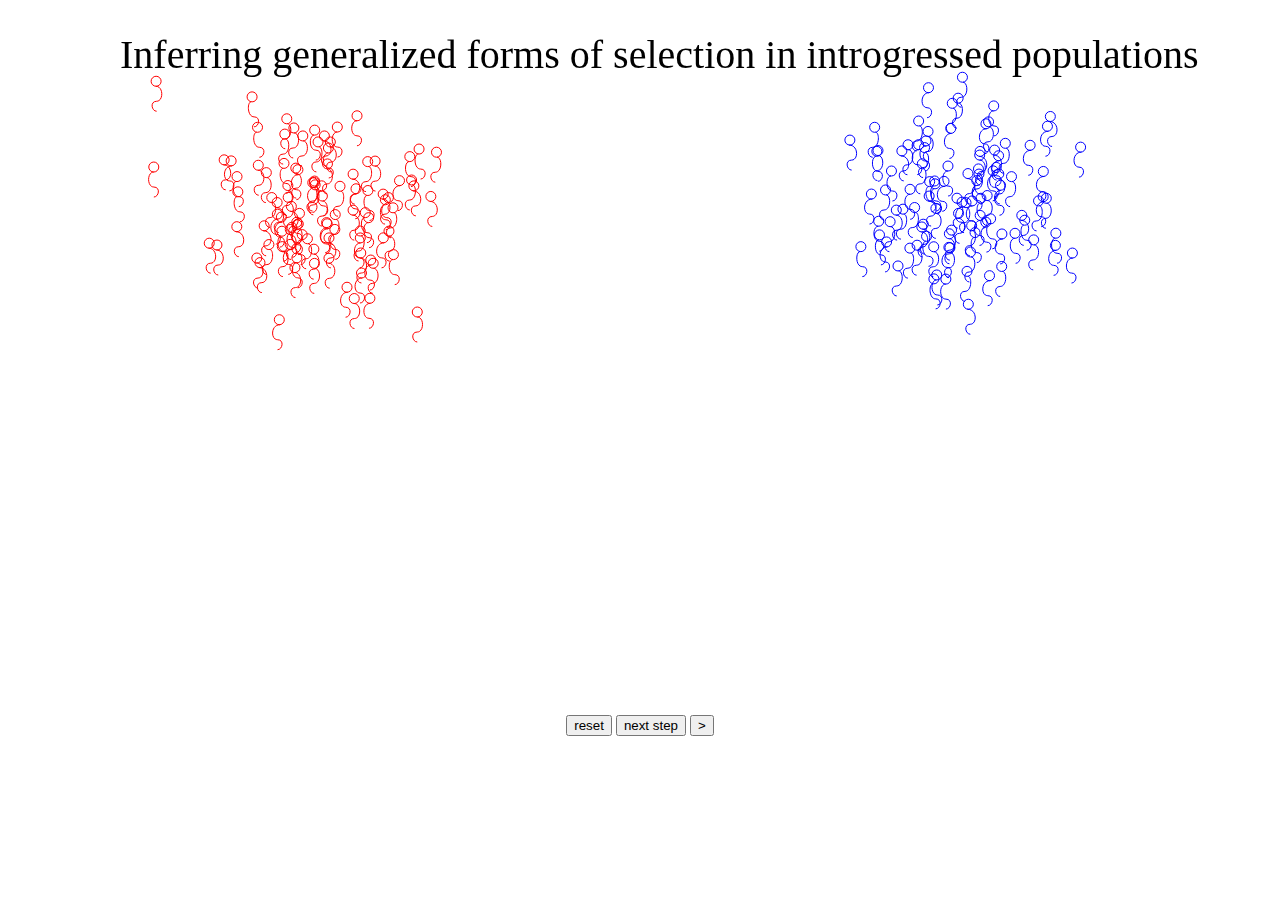
<file: index.html>
<head>
    <link rel="stylesheet" href="style.css">
</head>
<body>
    <canvas id="network_creator"></canvas>
    <div id="buttons">
        <input id="reset" type="button" value="reset" onclick="reset();" />
        <input id="nextstep" type="button" value="next step" onclick="send_to_step_2();" />
        <input id="nextpage" type="button" value=">"         onclick="window.location.href='dna_admixture.html';"  />
    </div>
    <script src="admixture_code.js"></script>
</body>
</file>
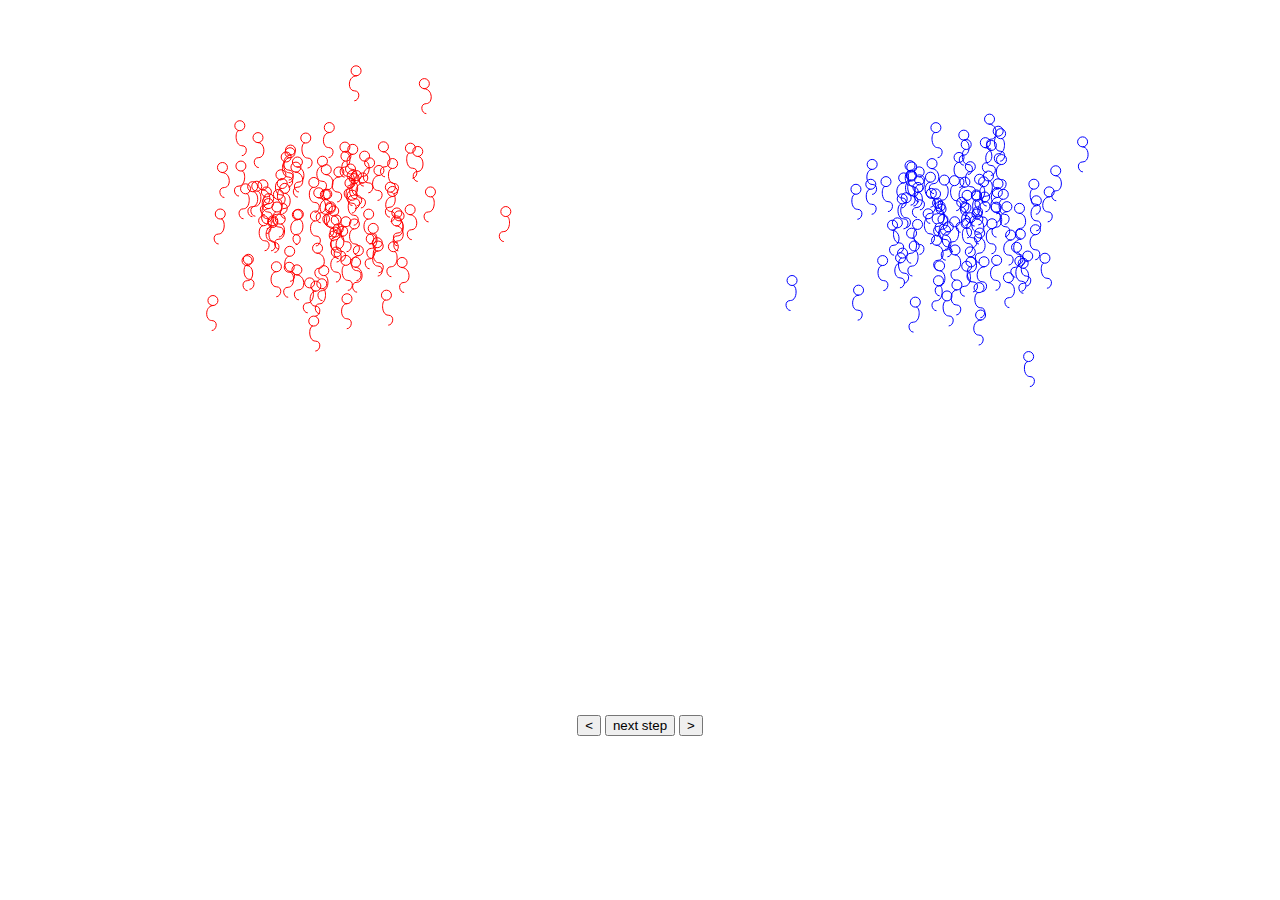
<file: base.html>
<head>
    <link rel="stylesheet" href="style.css">
</head>
<body>
    <canvas id="network_creator"></canvas>
    <div id="buttons">
        <input id="prevpage" type="button" value="<"         onclick="window.location.href='base.html';"  />
        <input id="nextstep" type="button" value="next step" onclick="send_to_step_2();" />
        <input id="nextpage" type="button" value=">"         onclick="window.location.href='base.html';"  />
    </div>
    <script src="base_code.js"></script>
</body>
</file>
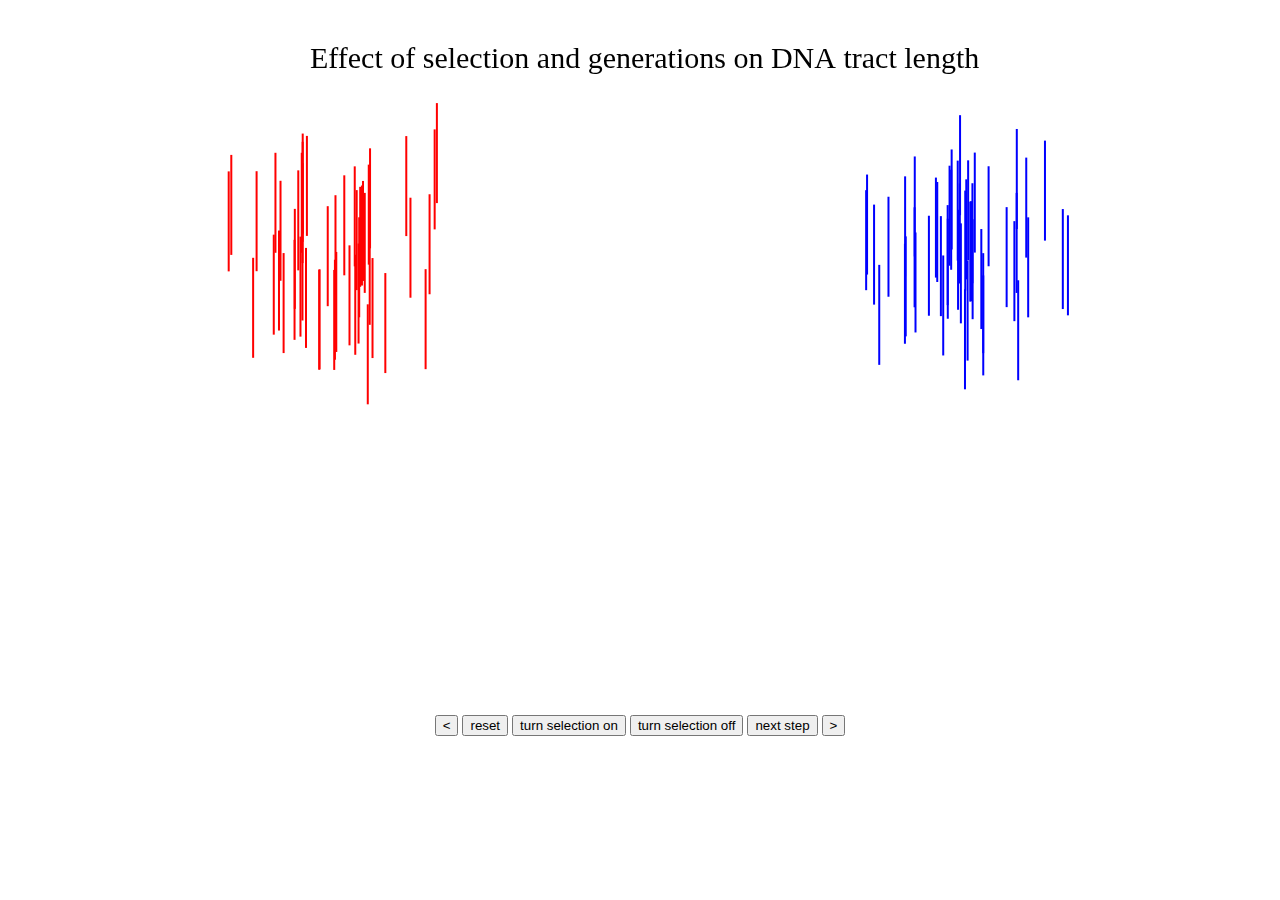
<file: dna_admixture.html>
<head>
    <link rel="stylesheet" href="style.css">
</head>
<body>
    <canvas id="network_creator"></canvas>
    <div id="buttons">
        <input id="prevpage" type="button" value="<"         onclick="window.location.href='index.html';"  />
        <input id="reset" type="button" value="reset" onclick="reset();" />
        <input id="selon" type="button" value="turn selection on" onclick="turn_selection_on();" />
        <input id="seloff" type="button" value="turn selection off" onclick="turn_selection_off();" />
        <input id="nextstep" type="button" value="next step" onclick="send_to_step_2();" />
        <input id="nextpage" type="button" value=">"         onclick="window.location.href='markov.html';"  />
    </div>
    <script src="dna_admixture_code.js"></script>
</body>
</file>
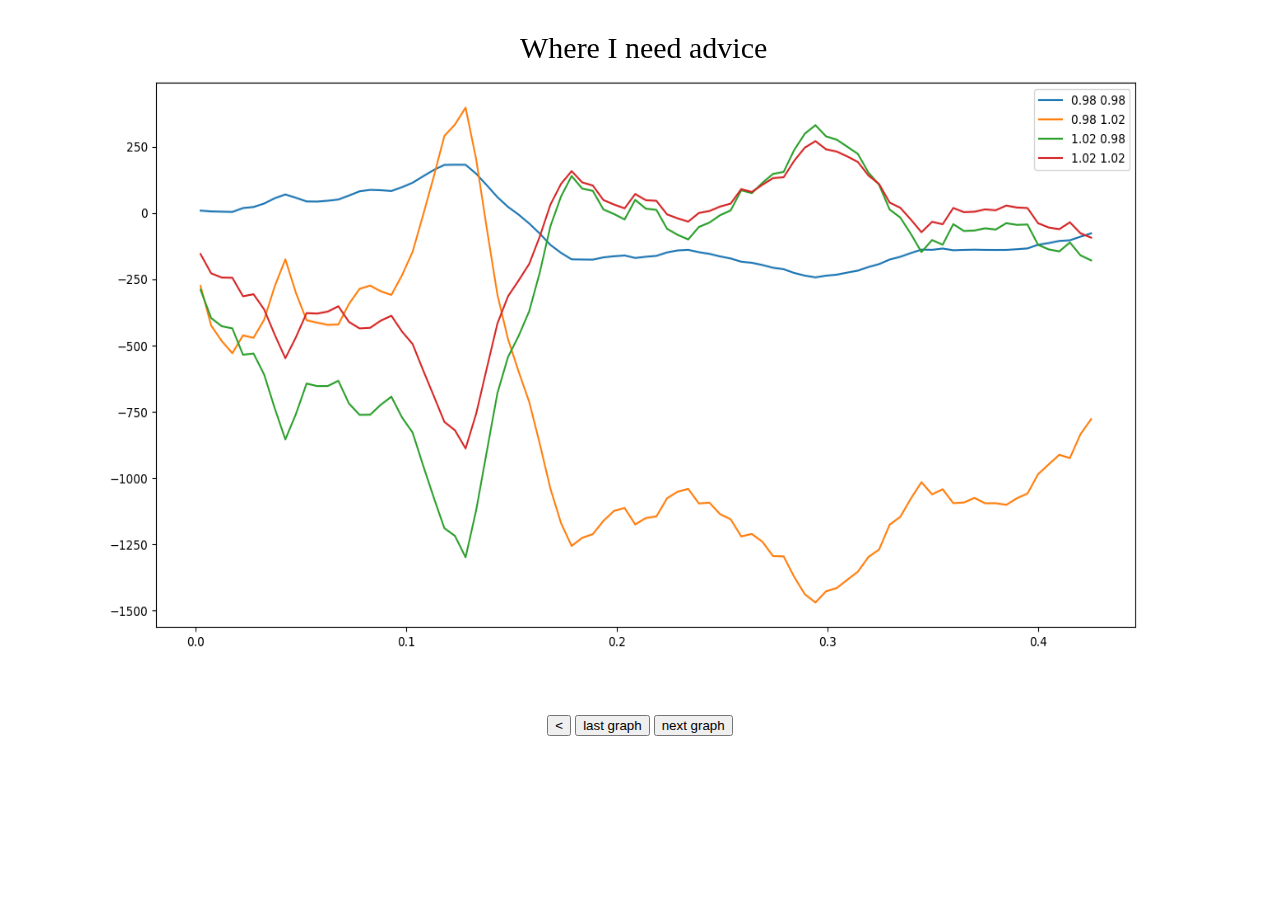
<file: graphs.html>
<head>
    <link rel="stylesheet" href="style.css">
</head>
<body>
    <canvas id="network_creator"></canvas>
    <div id="buttons">
        <input id="prevpage" type="button" value="<"         onclick="window.location.href='markovselection.html';"  />
        <input id="nextstep" type="button" value="last graph" onclick="last_image();" />
        <input id="nextstep" type="button" value="next graph" onclick="next_image();" />
    </div>
    <script src="graphs_code.js"></script>
</body>
</file>
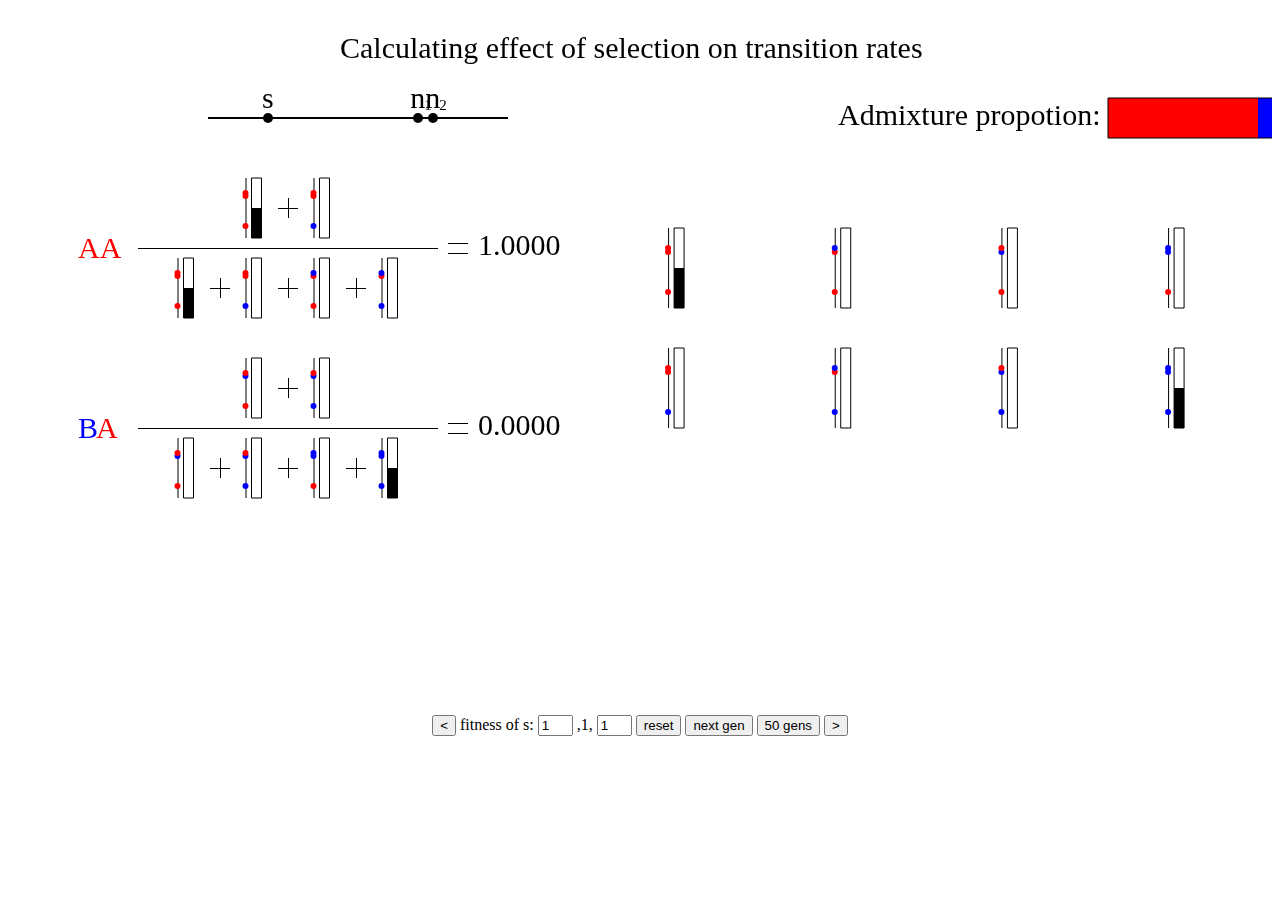
<file: haploids.html>
<head>
    <link rel="stylesheet" href="style.css">
</head>
<body>
    <canvas id="network_creator"></canvas>
    <div id="buttons">
        <input id="prevpage" type="button" value="<"         onclick="window.location.href='markov.html';"  />
        fitness of s:
        <input type="text" id="e" value="1" style="width: 35px;">
        ,1,
        <input type="text" id="f" value="1" style="width: 35px;">

        <input id="reset"    type="button" value="reset"    onclick="reset();" />
        <input id="nextgen"  type="button" value="next gen" onclick="next_gen();" />
        <input id="fifty_gens"  type="button" value="50 gens" onclick="fifty_gens();" />
        <input id="nextpage" type="button" value=">"        onclick="window.location.href='markovselection.html';"  />
    </div>
    <script src="haploids_code.js"></script>
</body>
</file>
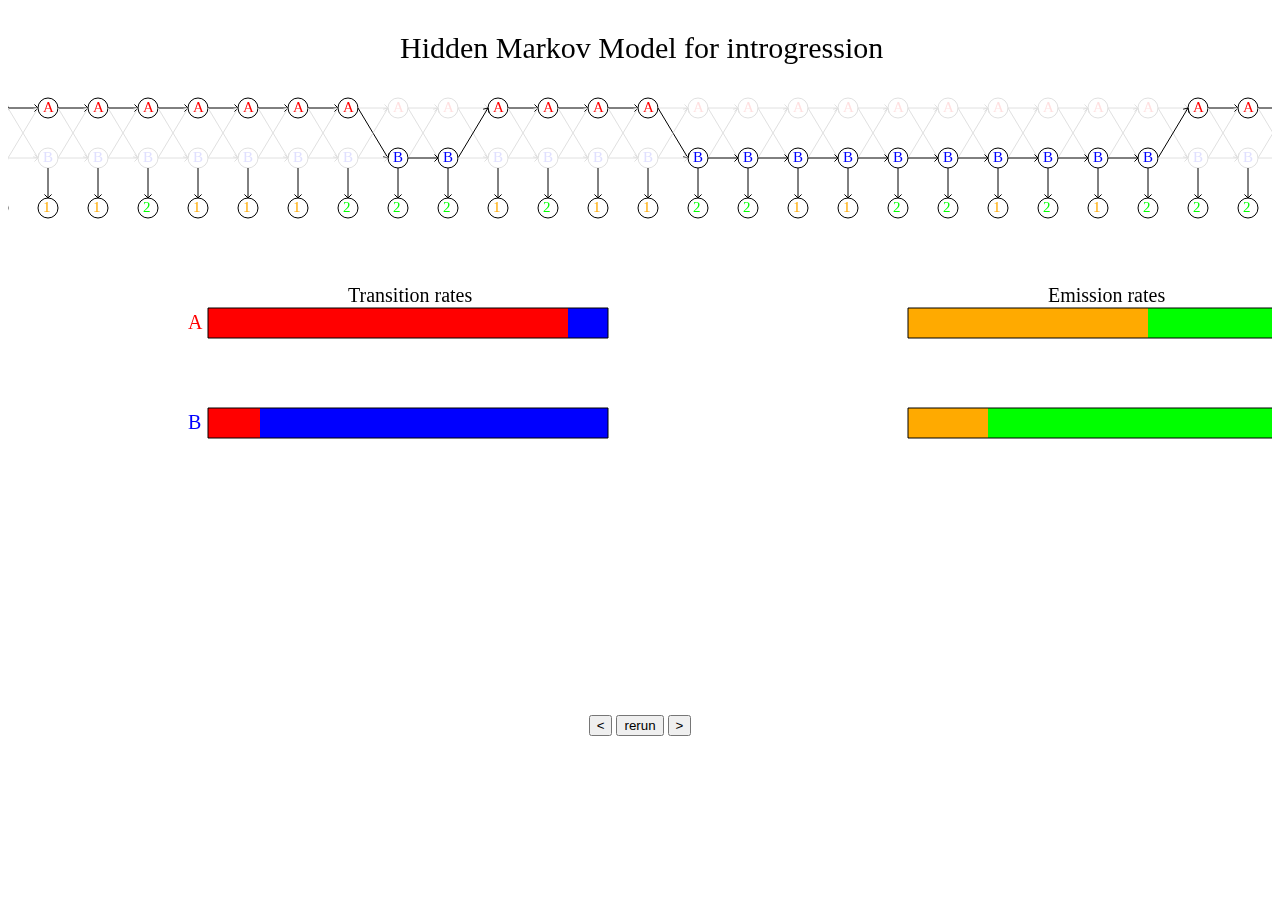
<file: markov.html>
<head>
    <link rel="stylesheet" href="style.css">
</head>
<body>
    <canvas id="network_creator"></canvas>
    <div id="buttons">
        <input id="prevpage" type="button" value="<"         onclick="window.location.href='dna_admixture.html';"  />
        <input id="nextstep" type="button" value="rerun" onclick="rerun();" />
        <input id="nextpage" type="button" value=">"         onclick="window.location.href='haploids.html';"  />
    </div>
    <script src="markov_code.js"></script>
</body>
</file>
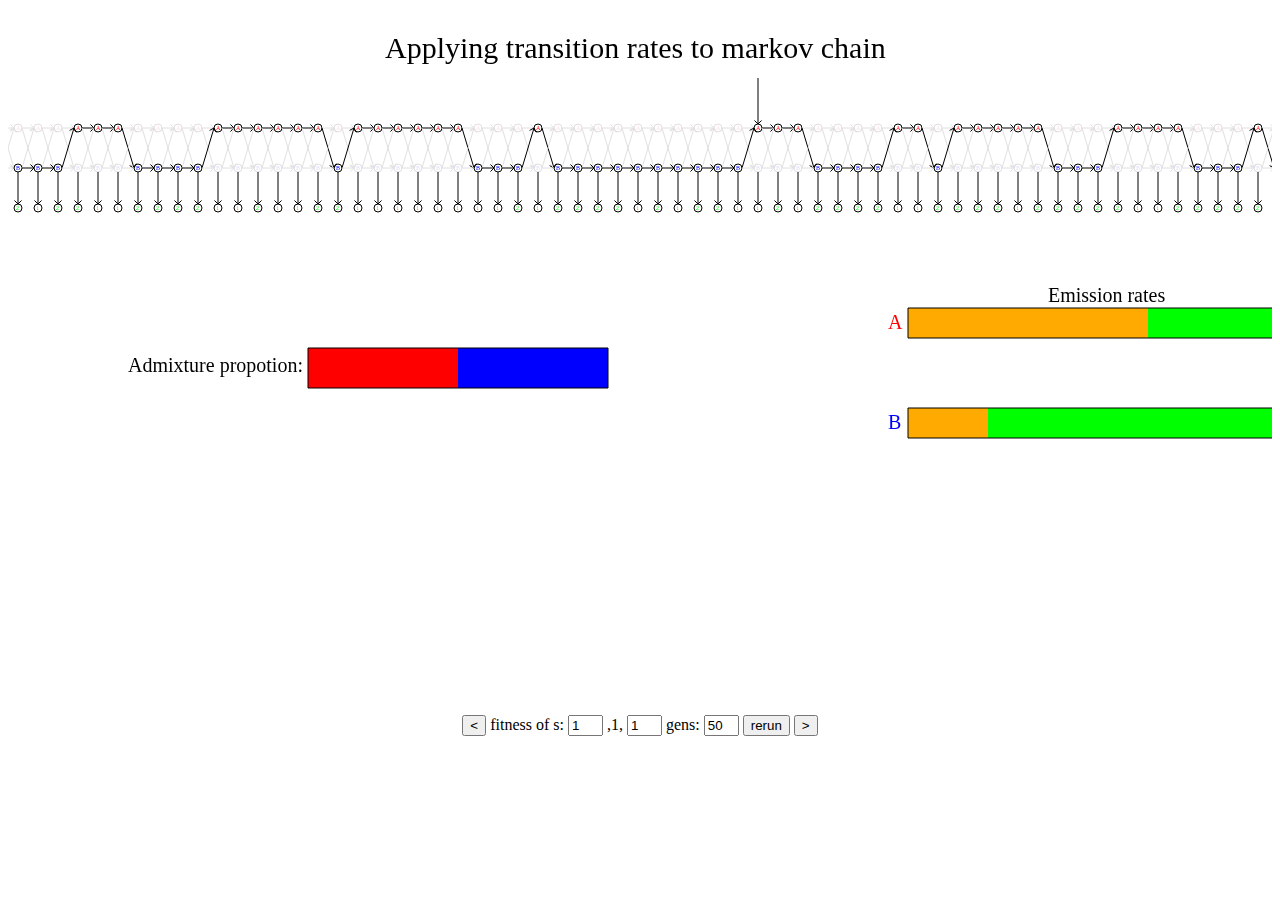
<file: markovselection.html>
<head>
    <link rel="stylesheet" href="style.css">
</head>
<body>
    <canvas id="network_creator"></canvas>
    <div id="buttons">
        <input id="prevpage" type="button" value="<"         onclick="window.location.href='haploids.html';"  />
        fitness of s:
        <input type="text" id="e" value="1" style="width: 35px;">
        ,1,
        <input type="text" id="f" value="1" style="width: 35px;">
        gens:
        <input type="text" id="gens" value="50" style="width: 35px;">
        <input id="nextstep" type="button" value="rerun" onclick="update();" />
        <input id="nextpage" type="button" value=">"         onclick="window.location.href='graphs.html';"  />
    </div>
    <script src="markovselection_code.js"></script>
</body>
</file>
<file: style.css>
#network_creator{
    width: 100%;
    height: 80%;
}
#buttons{
    text-align:center;
}
</file>
